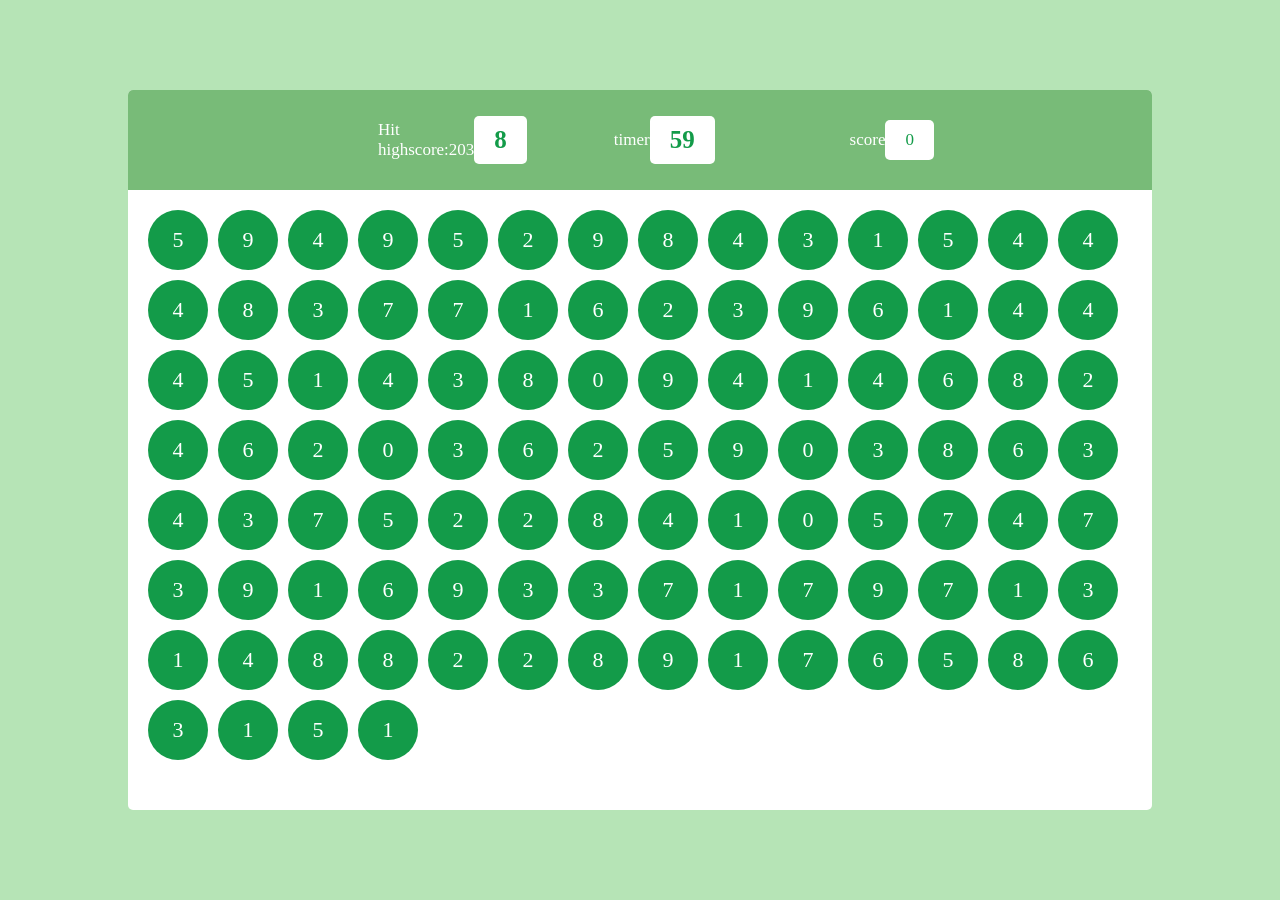
<file: index2.html>
<!DOCTYPE html>
<html lang="en">
<head>
    <link rel="stylesheet" href="style.css">
    <meta charset="UTF-8">
    <meta name="viewport" content="width=device-width, initial-scale=1.0">
    <title>Document</title>
   
</head>
<body>
    <div class="main">
        <div class="pannel">
            <div class="ptop">
                <div class="elem">
                    <h2>Hit highscore:203</h2>
                    <div id="hitval" class="box"><h2></h2></div>
                </div>
                <div  class="elem"><h2>timer</h2>
                    <div  id="tim" class="box"><h2>60</h2></div>
                </div>
                <div  class="elem">
                    <h2>score</h2>
                    <div id="soc" class="box"><h2>0</h2></div>
                </div>
            </div>
            <div class="pbot">
                <div class="buble">5</div>
            </div>
        </div>

    </div>
    <script src="logic.js"></script>
</body>

</html>
</file>
<file: style.css>
*{
    padding: 0;
    margin: 0;
    font-family: "gilroy";
    box-sizing: border-box;

}
html,body{
    width: 100%;
    height: 100%;
}
.main{
    display: flex;
    align-items: center;
    justify-content: center;
    width: 100%;
    height: 100%;
    background-color:rgb(182, 228, 182);
}
.pannel{
    overflow: hidden;
    width: 80%;
    height: 80%;
    background-color: #fff;
    border-radius: 5px;
}
.ptop
{
    justify-content: space-between;
    display: flex;
    color: #fff;
    padding: 0px 250px;
    align-items: center;
    width: 100%;
    height: 100px;
    background-color: rgb(120, 187, 120);
}
.box{
    padding: 10px 20px;
    background-color: #ffffff;
    border-radius: 5px;
    gap: 5px;
    font-weight: 600;
    font-size: 25px;
    color: rgb(19, 155, 73);

}
.elem{

    align-items: center;
    display: flex;
    width: 10%;

}
.elem h2{
    font-weight: 500;
    font-size: 17px;
}
.pbot
{
    display: flex;
    gap: 10px;
    flex-wrap: wrap;
    width: 100%;
    height: calc(100%-100px);
    padding: 20px;
    
}
.buble{
    justify-content: center;
    display: flex;
    align-items: center;
    width: 60px;
    font-size: 22px;
    height: 60px;
    background-color: rgb(19, 155, 73);
    color: white;
    border-radius: 50%;
    font-weight: 500;
}
.buble:hover{
    cursor: pointer;
    background-color: rgb(4, 97, 4);
}
</file>
